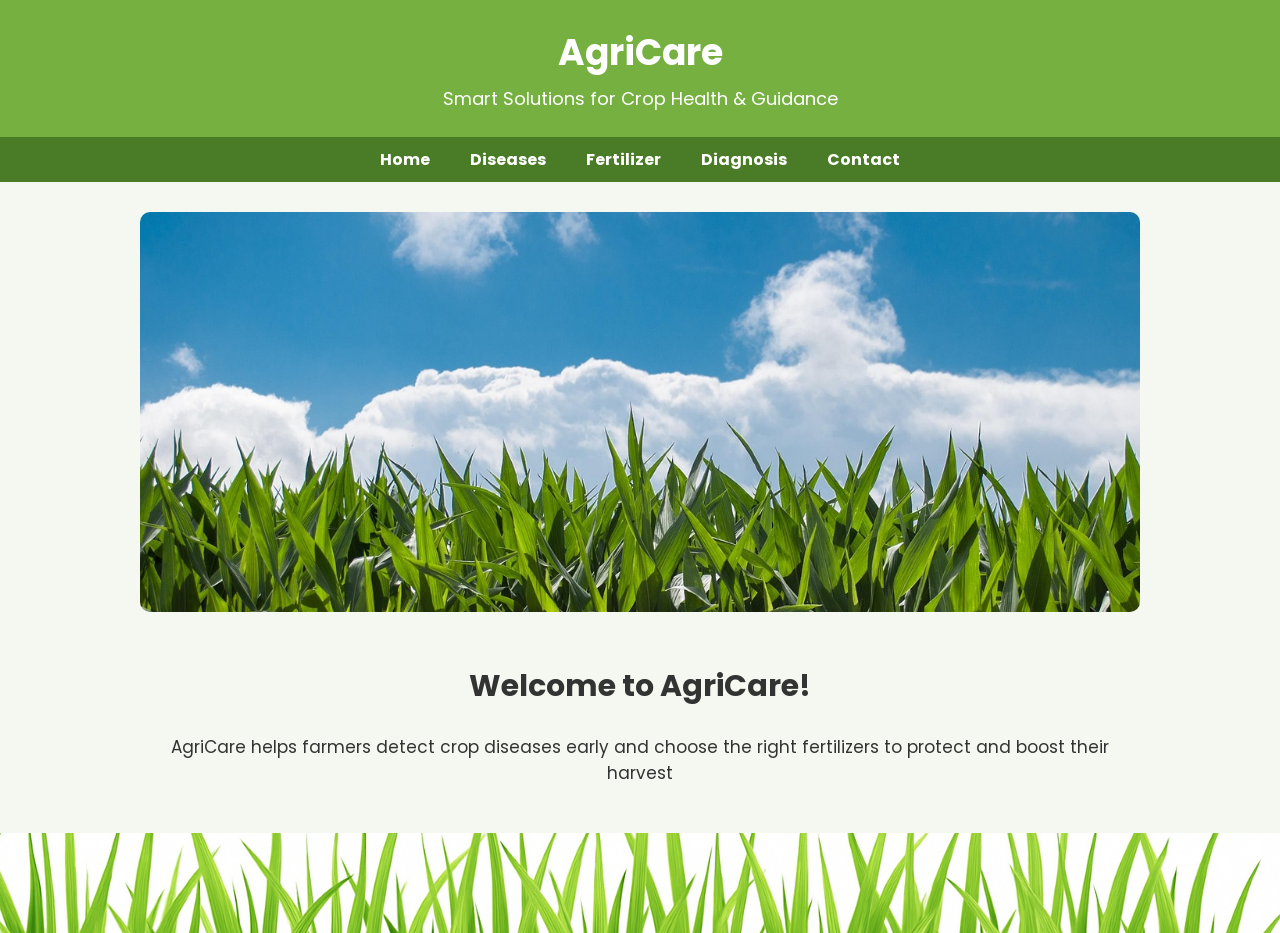
<file: index.html>
<!DOCTYPE html>
<html>
<head>
  <meta charset="UTF-8">
  <title>AgriCare - Home</title>
  <link rel="stylesheet" href="main.css">
  <link rel="preconnect" href="https://fonts.googleapis.com">
<link rel="preconnect" href="https://fonts.gstatic.com" crossorigin>
<link href="https://fonts.googleapis.com/css2?family=Poppins:ital,wght@0,100;0,200;0,300;0,400;0,500;0,600;0,700;0,800;0,900;1,100;1,200;1,300;1,400;1,500;1,600;1,700;1,800;1,900&display=swap" rel="stylesheet">
</head>
<body>
  <header>
    <h1>AgriCare</h1>
    <p>Smart Solutions for Crop Health & Guidance</p>
  </header>
  <nav>
    <ul>
      <li><a href="index.html">Home</a></li>
      <li><a href="disease.html">Diseases</a></li>
      <li><a href="fertilizer.html">Fertilizer</a></li>
      <li><a href="diagnosis.html">Diagnosis</a></li>
      <li><a href="contact.html">Contact</a></li>
    </ul>
  </nav>
  <section class="main">
    <img src="./images4/farmimg.jpg" alt="Farm Image" class="firstimg">
    <h2>Welcome to AgriCare!</h2>
    <p>AgriCare helps farmers detect crop diseases early and choose the right fertilizers to protect and boost their harvest</p>
  </section>
  <footer>
    <img src="./images4/footerimg_2.png" alt="Grass Footer" class="footer-img">
  </footer>
</body>
</html>
</file>
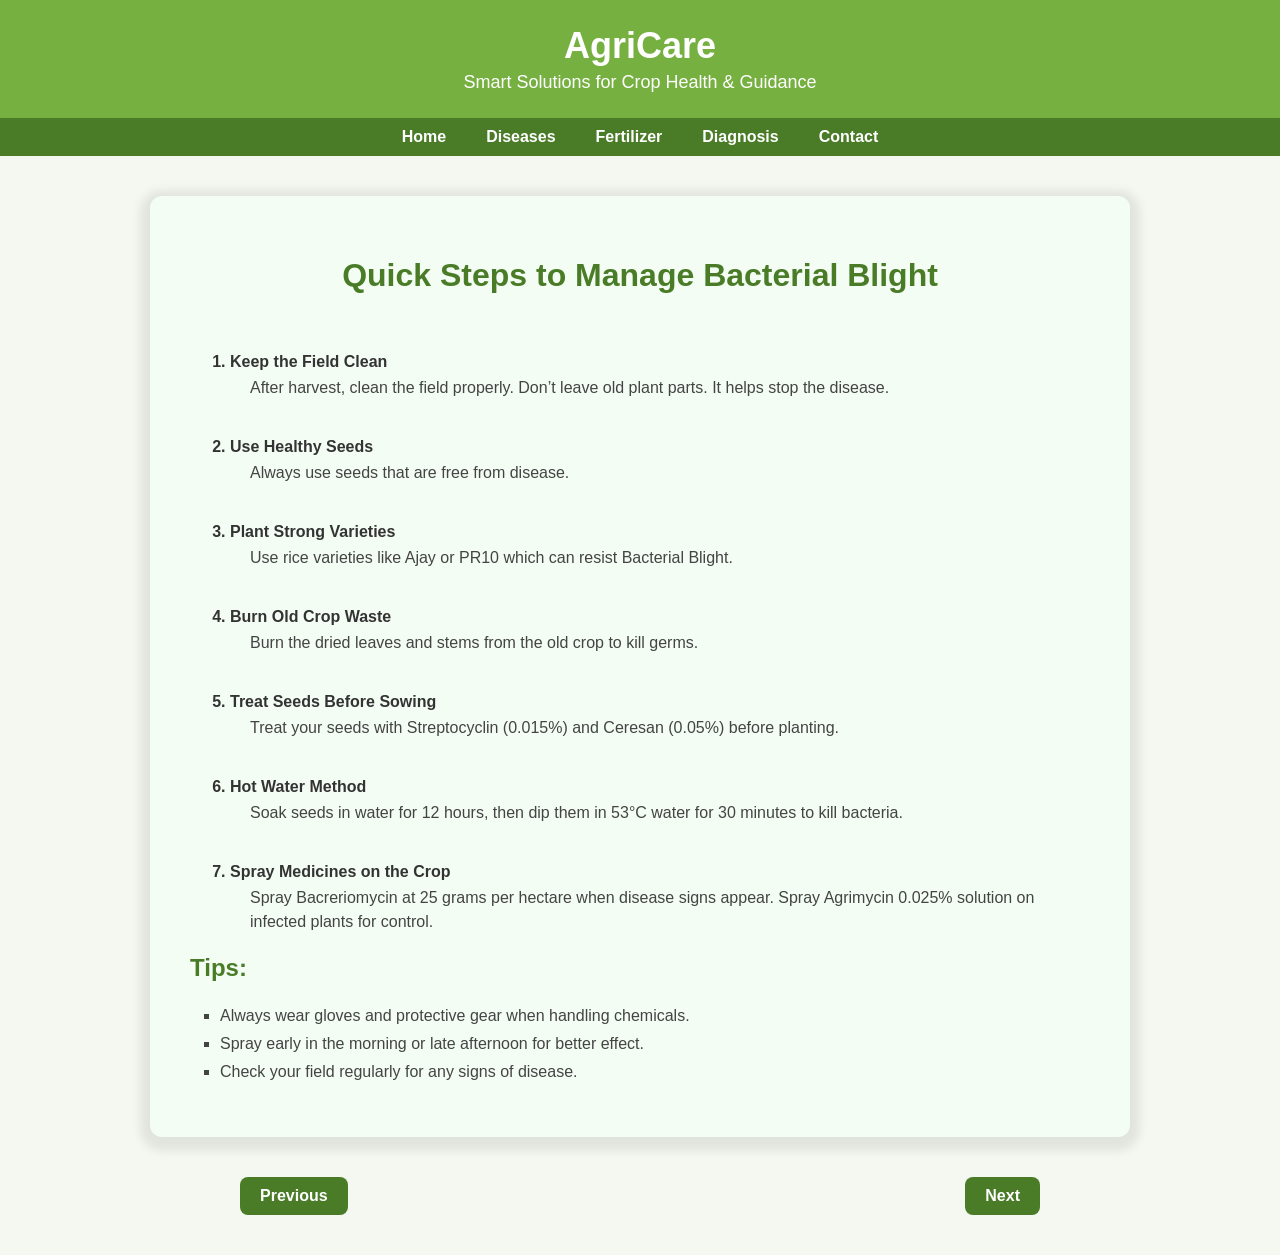
<file: bacterial-blight.html>
<!DOCTYPE html>
<html lang="en">
<head>
  <meta charset="UTF-8">
  <title>Bacterial Blight Control Steps - AgriCare</title>
  <link rel="stylesheet" href="main.css">
</head>
<body>
  <header>
    <h1>AgriCare</h1>
    <p>Smart Solutions for Crop Health & Guidance</p>
  </header>

  <nav>
    <ul>
      <li><a href="index.html">Home</a></li>
      <li><a href="diseases.html">Diseases</a></li>
      <li><a href="fertilizer.html">Fertilizer</a></li>
      <li><a href="diagnosis.html">Diagnosis</a></li>
      <li><a href="contact.html">Contact</a></li>
    </ul>
  </nav>

<body>
    <div class="main5">
        <h1>Quick Steps to Manage Bacterial Blight</h1><br>
        <ol>
            <li>Keep the Field Clean</li>
            <p>After harvest, clean the field properly. Don’t leave old plant parts. It helps stop the disease.</p><br>
            <li>Use Healthy Seeds</li>
            <p>Always use seeds that are free from disease.</p><br>
            <li>Plant Strong Varieties</li>
            <p>Use rice varieties like Ajay or PR10 which can resist Bacterial Blight.</p><br>
            <li>Burn Old Crop Waste</li>
            <p>Burn the dried leaves and stems from the old crop to kill germs.</p><br>
            <li>Treat Seeds Before Sowing</li>
            <p>Treat your seeds with Streptocyclin (0.015%) and Ceresan (0.05%) before planting.</p><br>
            <li>Hot Water Method</li>
            <p>Soak seeds in water for 12 hours, then dip them in 53°C water for 30 minutes to kill bacteria.</p><br>
            <li>Spray Medicines on the Crop</li>
            <p>Spray Bacreriomycin at 25 grams per hectare when disease signs appear.
               Spray Agrimycin 0.025% solution on infected plants for control.
            </p>
        </ol>
        <h2>Tips:</h2>
        <ul>
            <li>Always wear gloves and protective gear when handling chemicals.</li>
            <li>Spray early in the morning or late afternoon for better effect.</li>
            <li>Check your field regularly for any signs of disease.</li>
        </ul>
    </div>
     <div class="navigation-buttons">
        <a href="fertilizer.html" class="nav-button"> Previous</a>
        <a href="leaf_blast.html" class="nav-button">Next </a>
    </div>
</body>
</html>
</file>
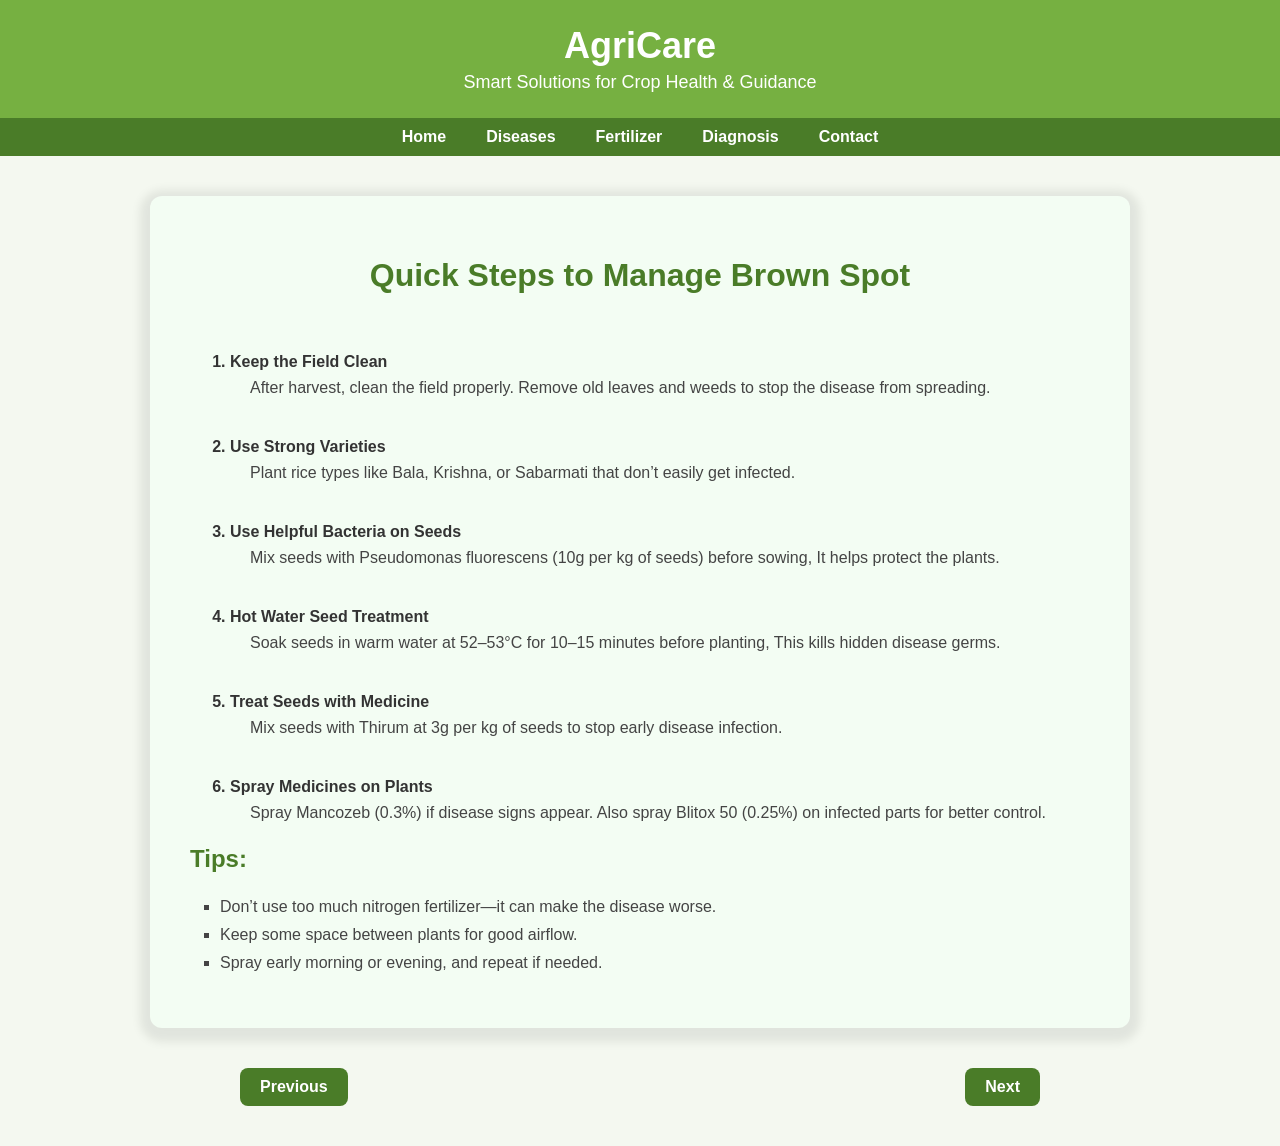
<file: brown_spot.html>
<!DOCTYPE html>
<html lang="en">
<head>
  <meta charset="UTF-8">
  <title>Bacterial Blight Control Steps - AgriCare</title>
  <link rel="stylesheet" href="main.css">
</head>
<body>
  <header>
    <h1>AgriCare</h1>
    <p>Smart Solutions for Crop Health & Guidance</p>
  </header>

  <nav>
    <ul>
      <li><a href="index.html">Home</a></li>
      <li><a href="diseases.html">Diseases</a></li>
      <li><a href="fertilizer.html">Fertilizer</a></li>
      <li><a href="diagnosis.html">Diagnosis</a></li>
      <li><a href="contact.html">Contact</a></li>
    </ul>
  </nav>

<body>
    <div class="main5">
        <h1>Quick Steps to Manage Brown Spot</h1><br>
        <ol>
            <li> Keep the Field Clean</li>
            <p>After harvest, clean the field properly. Remove old leaves and weeds to stop the disease from spreading.</p><br>
            <li>Use Strong Varieties</li>
            <p>Plant rice types like Bala, Krishna, or Sabarmati that don’t easily get infected.</p><br>
            <li>Use Helpful Bacteria on Seeds</li>
            <p>Mix seeds with Pseudomonas fluorescens (10g per kg of seeds) before sowing, It helps protect the plants.</p><br>
            <li>Hot Water Seed Treatment</li>
            <p>Soak seeds in warm water at 52–53°C for 10–15 minutes before planting, This kills hidden disease germs.</p><br>
            <li>Treat Seeds with Medicine</li>
            <p>Mix seeds with Thirum at 3g per kg of seeds to stop early disease infection.</p><br>
            <li>Spray Medicines on Plants</li>
            <p>
                Spray Mancozeb (0.3%) if disease signs appear.
                Also spray Blitox 50 (0.25%) on infected parts for better control.
            </p>
        </ol>
        <h2>Tips:</h2>
        <ul>
            <li>Don’t use too much nitrogen fertilizer—it can make the disease worse.</li>
            <li>Keep some space between plants for good airflow.</li>
            <li>Spray early morning or evening, and repeat if needed.</li>
        </ul>
    </div>
    <div class="navigation-buttons">
        <a href="fertilizer.html" class="nav-button"> Previous</a>
        <a href="tungro_virus.html" class="nav-button">Next</a>
    </div>
</body>
</html>
</file>
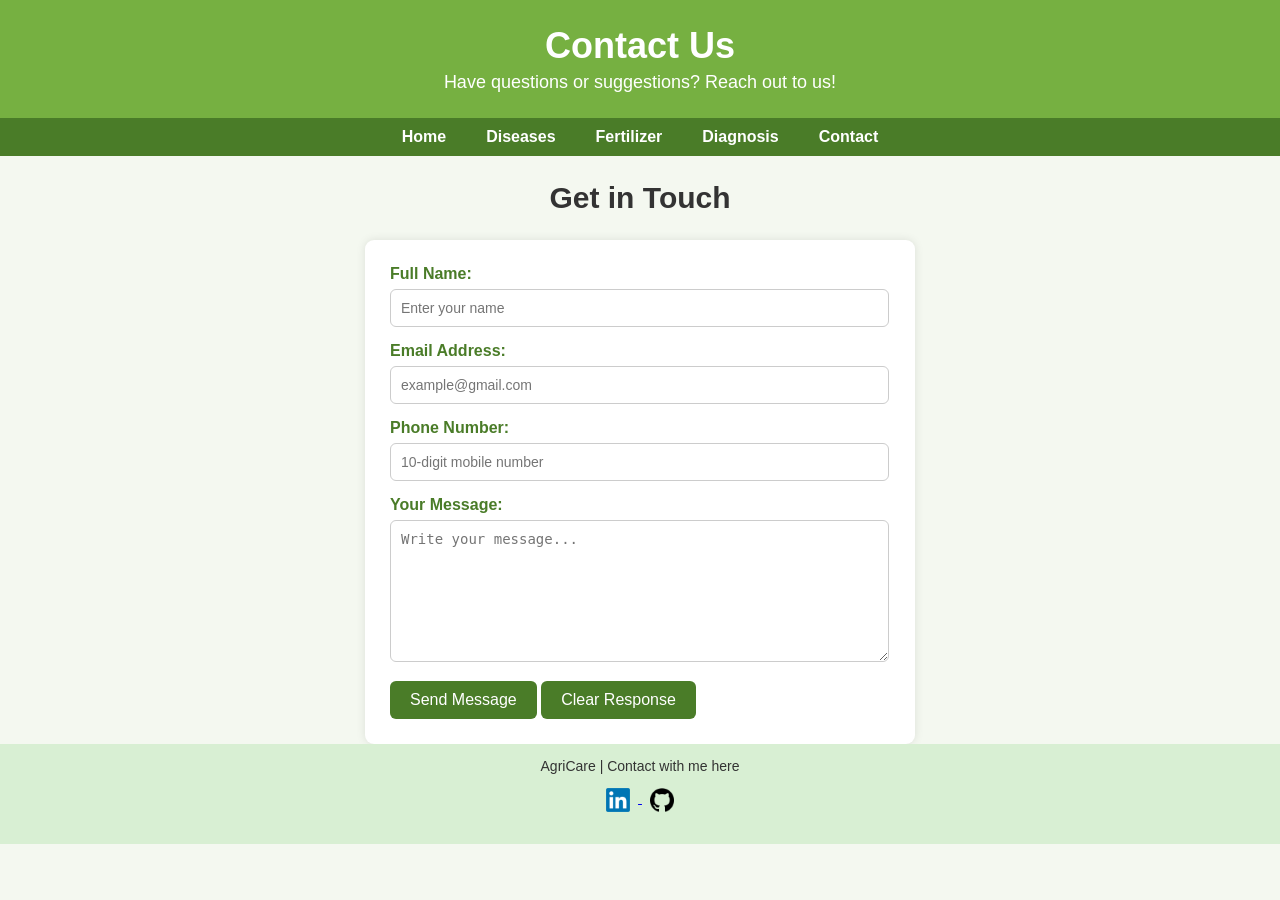
<file: contact.html>
<!-- contact.html -->
<!DOCTYPE html>
<html lang="en">
<head>
  <meta charset="UTF-8">
  <title>Contact Us - AgriCare</title>
  <link rel="stylesheet" href="main.css">
</head>
<body>
  <header>
    <h1>Contact Us</h1>
    <p>Have questions or suggestions? Reach out to us!</p>
  </header>

  <nav>
    <ul>
      <li><a href="index.html">Home</a></li>
      <li><a href="diseases.html">Diseases</a></li>
      <li><a href="fertilizer.html">Fertilizer</a></li>
      <li><a href="diagnosis.html">Diagnosis</a></li>
      <li><a href="contact.html">Contact</a></li>
    </ul>
  </nav>

  <section class="main4">
    <h2>Get in Touch</h2>
    <form class="contact-form" action="#" method="post">
      <label for="name">Full Name:</label>
      <input style="width: 477px;" type="text" id="name" name="name" required minlength="3" maxlength="40" pattern="[A-Za-z\s]+" placeholder="Enter your name">

      <label for="email">Email Address:</label>
      <input style="width: 477px;" type="email" id="email" name="email" required placeholder="example@gmail.com">

      <label for="phone">Phone Number:</label>
      <input style="width: 477px;" type="tel" id="phone" name="phone" required pattern="[0-9]{10}" placeholder="10-digit mobile number">

      <label for="message">Your Message:</label>
      <textarea style="width: 477px;" id="message" name="message" required minlength="10" maxlength="500" placeholder="Write your message..."></textarea>

      <button type="submit" id="btn">Send Message</button>
       <button type="button" id="clearBtn">Clear Response</button>
    </form>
  </section>
  
<footer>
    <p>AgriCare | Contact with me here</p>
  <div class="social-icons">
    <a href="https://www.linkedin.com/in/pranavi-patil-087804251" target="_blank" title="LinkedIn">
      <img src="./images4/LinkedIn_logo_2.png" alt="LinkedIn" />
    </a>
    <a href="GitHub.com/pranavipatil" target="_blank" title="GitHub">
      <img src="./images4/github_logo_2.png" alt="GitHub" />
    </a>
  </div>
</footer>
        <script src="./main.js"></script>
</body>
</html>
</file>
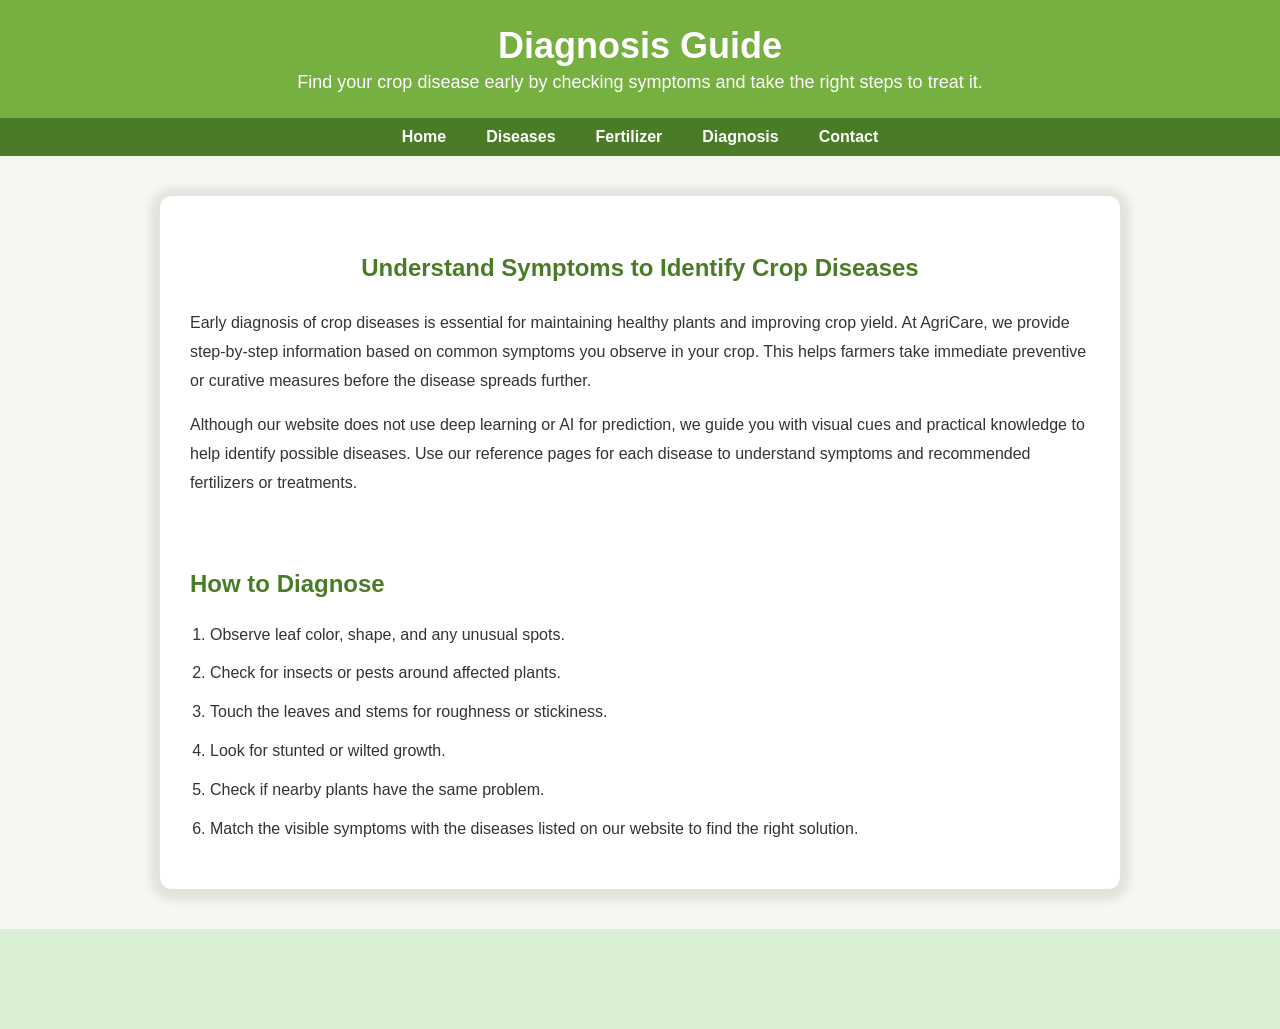
<file: diagnosis.html>
<!DOCTYPE html>
<html lang="en">
<head>
  <meta charset="UTF-8">
  <title>Fertilizer Guide - AgriCare</title>
  <link rel="stylesheet" href="main.css">
</head>
<body>
  <header>
    <h1>Diagnosis Guide</h1>
    <p>Find your crop disease early by checking symptoms and take the right steps to treat it.</p>
  </header>

  <nav>
    <ul>
      <li><a href="./index.html">Home</a></li>
      <li><a href="./disease.html">Diseases</a></li>
      <li><a href="./fertilizer.html">Fertilizer</a></li>
      <li><a href="./diagnosis.html">Diagnosis</a></li>
      <li><a href="./contact.html">Contact</a></li>
    </ul>
  </nav>

    <section class="main3">
        <h1>Understand Symptoms to Identify Crop Diseases</h1>
      <p>
        Early diagnosis of crop diseases is essential for maintaining healthy plants and improving crop yield. 
        At AgriCare, we provide step-by-step information based on common symptoms you observe in your crop.
        This helps farmers take immediate preventive or curative measures before the disease spreads further.
      </p>

      <p>
        Although our website does not use deep learning or AI for prediction, we guide you with visual cues 
        and practical knowledge to help identify possible diseases. Use our reference pages for each disease 
        to understand symptoms and recommended fertilizers or treatments.
      </p><br>

      <h2>How to Diagnose</h2>
      <ol>
        <li>Observe leaf color, shape, and any unusual spots.</li>
        <li>Check for insects or pests around affected plants.</li>
        <li>Touch the leaves and stems for roughness or stickiness.</li>
        <li>Look for stunted or wilted growth.</li>
        <li>Check if nearby plants have the same problem.</li>
        <li>Match the visible symptoms with the diseases listed on our website to find the right solution.</li>
      </ol>
    </section>

      

    <footer>
    
    </footer>
  </div>
</body>
</html>
</file>
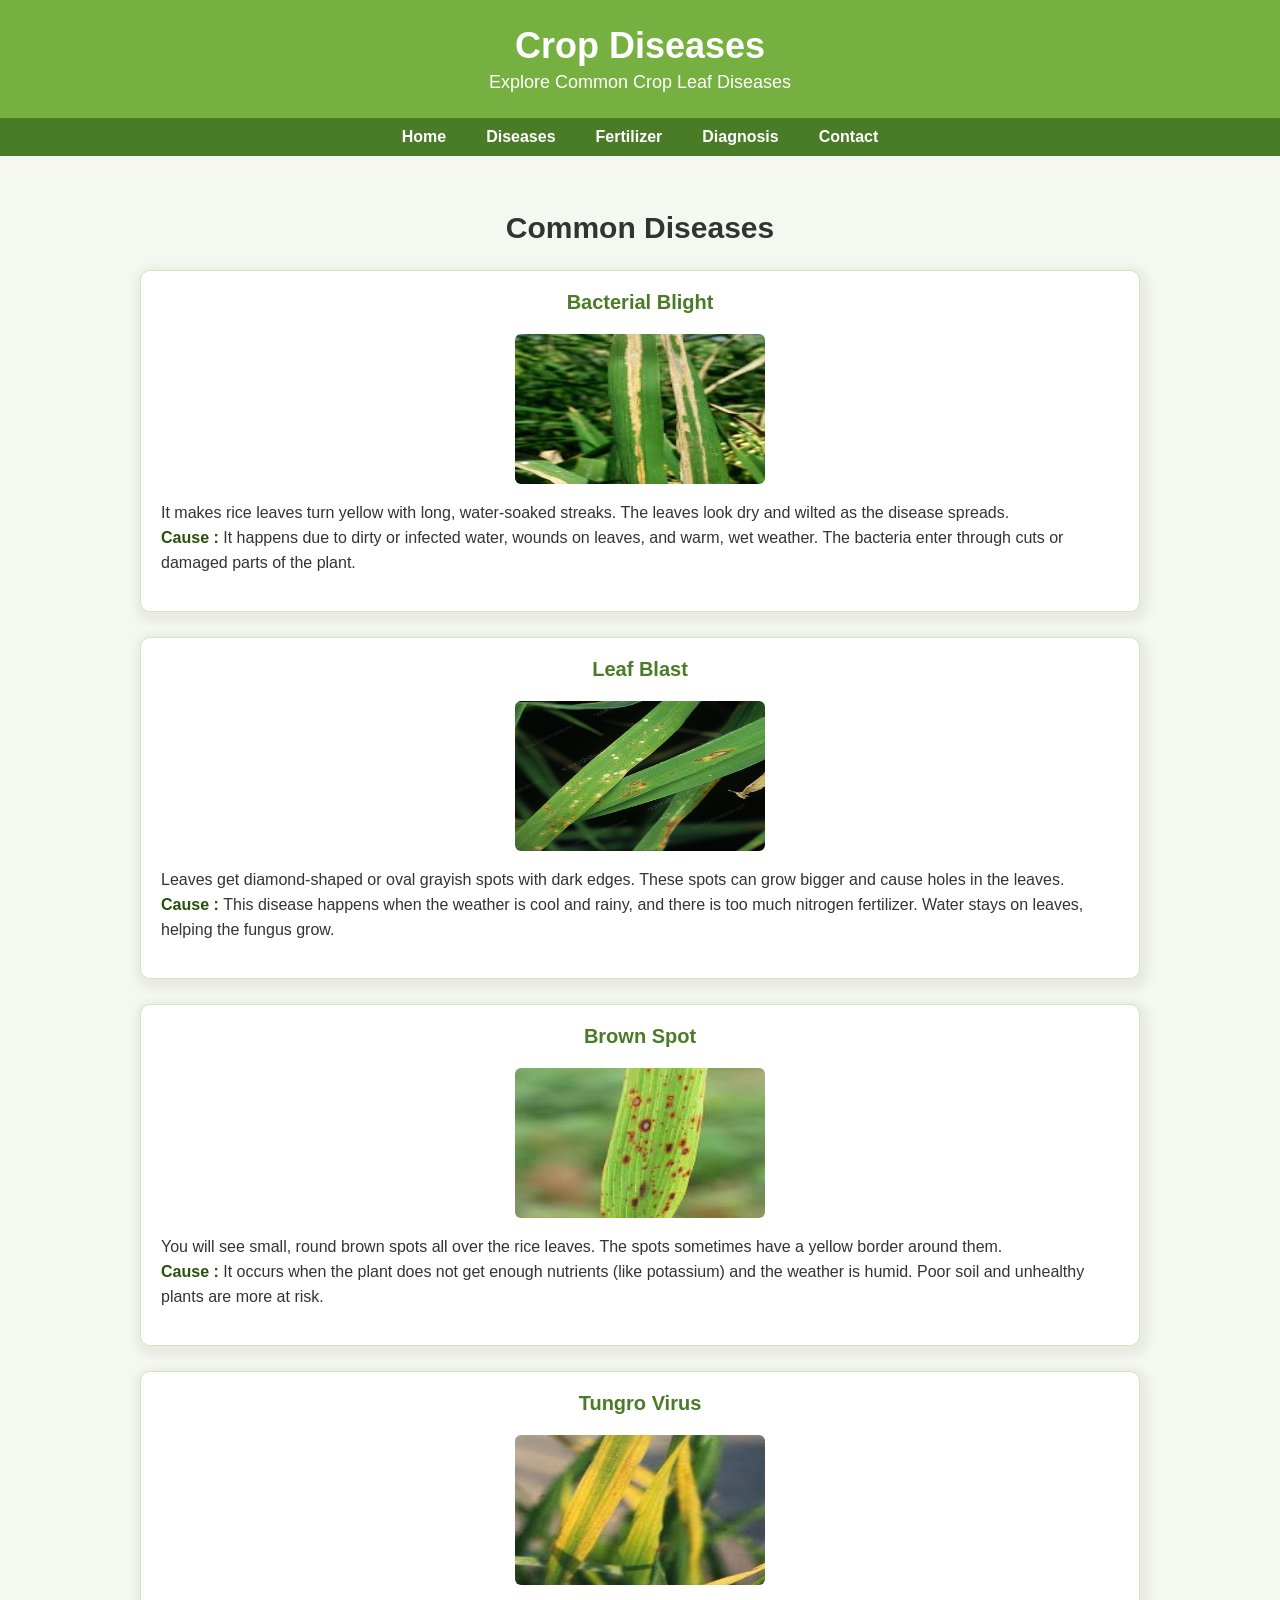
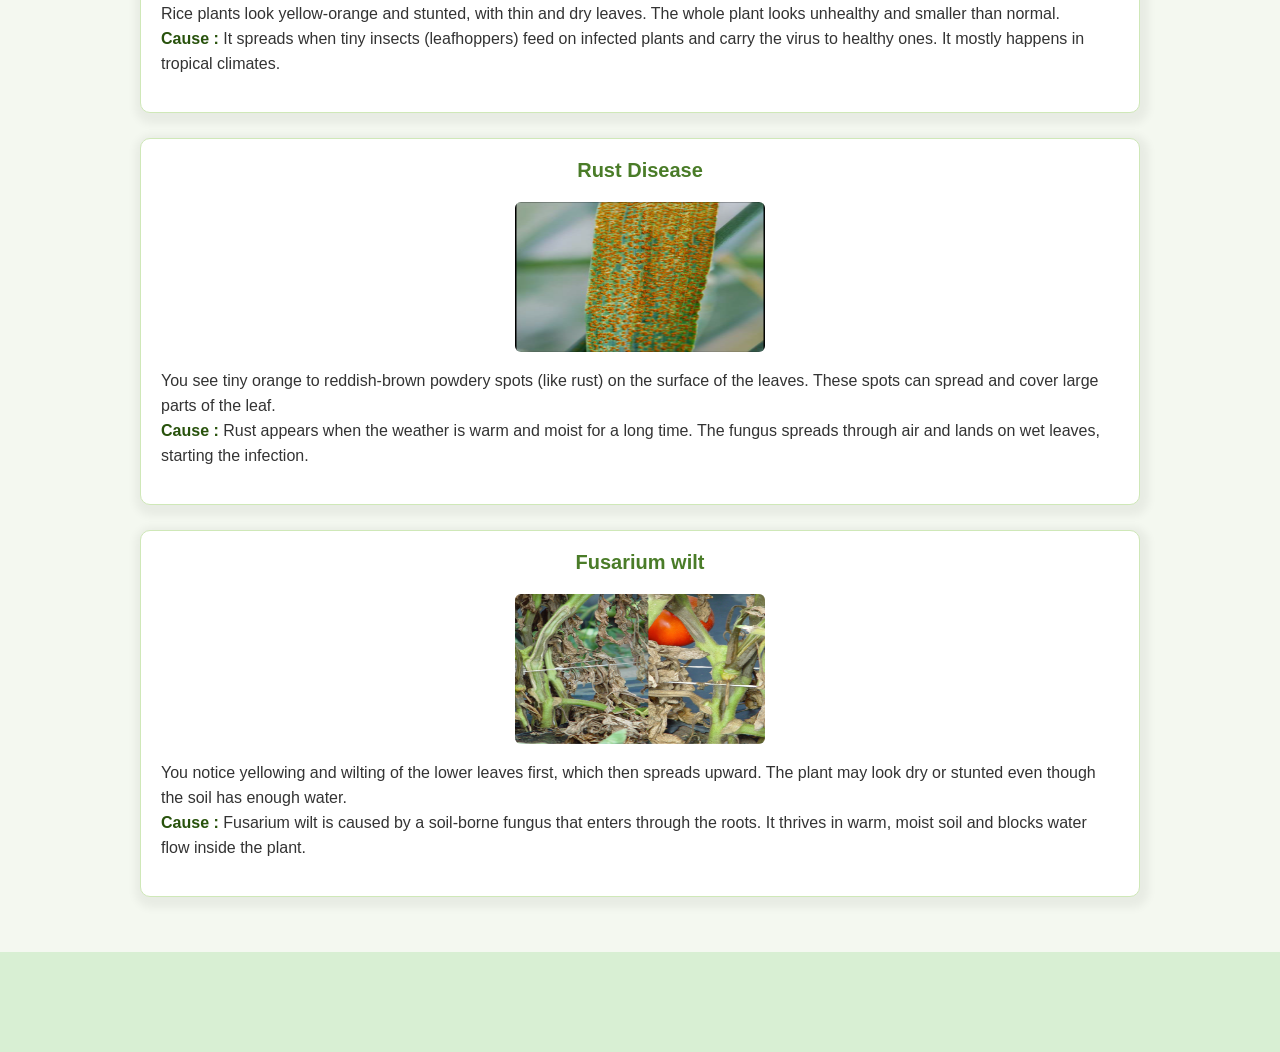
<file: disease.html>
<!DOCTYPE html>
<html>
<head>
  <meta charset="UTF-8">
  <title>Crop Diseases - AgriCare</title>
  <link rel="stylesheet" href="main.css">
</head>
<body>
  <header>
    <h1>Crop Diseases</h1>
    <p>Explore Common Crop Leaf Diseases</p>
  </header>
  <nav>
    <ul>
      <li><a href="./index.html">Home</a></li>
      <li><a href="./disease.html">Diseases</a></li>
      <li><a href="./fertilizer.html">Fertilizer</a></li>
      <li><a href="./diagnosis.html">Diagnosis</a></li>
      <li><a href="./contact.html">Contact</a></li>
    </ul>
  </nav>
  <section class="main1">
    <h2>Common Diseases</h2>
    <div class="disease">
      <h3>Bacterial Blight</h3>
      <img src="./images4/rice2bacterialblight.jpg" alt="Bacterial Blight" class="disease-img">
      <p>It makes rice leaves turn yellow with long, water-soaked streaks. The leaves look dry and wilted as the disease spreads. <br>
         <strong>Cause : </strong>It happens due to dirty or infected water, wounds on leaves, and warm, wet weather. The bacteria enter through cuts or damaged parts of the plant.
      </p>
    </div>
    <div class="disease">
      <h3>Leaf Blast</h3>
      <img src="./images4/leaf_blastimg.jpg" alt="Leaf Blast" class="disease-img">
      <p>Leaves get diamond-shaped or oval grayish spots with dark edges. These spots can grow bigger and cause holes in the leaves. <br>
         <strong>Cause : </strong>This disease happens when the weather is cool and rainy, and there is too much nitrogen fertilizer. Water stays on leaves, helping the fungus grow.
      </p>
    </div>
    <div class="disease">
      <h3>Brown Spot</h3>
      <img src="./images4/brown_spotimg.jpg" alt="Brown Spot" class="disease-img">
      <p>You will see small, round brown spots all over the rice leaves. The spots sometimes have a yellow border around them. <br>
          <strong>Cause : </strong>It occurs when the plant does not get enough nutrients (like potassium) and the weather is humid. Poor soil and unhealthy plants are more at risk.</p>
    </div>
    <div class="disease">
      <h3>Tungro Virus</h3>
      <img src="./images4/rice_tungroimg.jpg" alt="Tungro Virus" class="disease-img">
      <p>Rice plants look yellow-orange and stunted, with thin and dry leaves. The whole plant looks unhealthy and smaller than normal. <br>
          <strong>Cause : </strong>It spreads when tiny insects (leafhoppers) feed on infected plants and carry the virus to healthy ones. It mostly happens in tropical climates.
      </p>
    </div>
    <div class="disease">
      <h3>Rust Disease</h3>
      <img src="./images4/wheat_rustdisease.png" alt="Tungro Virus" class="disease-img">
      <p>You see tiny orange to reddish-brown powdery spots (like rust) on the surface of the leaves. These spots can spread and cover large parts of the leaf. <br>
        <strong>Cause : </strong>Rust appears when the weather is warm and moist for a long time. The fungus spreads through air and lands on wet leaves, starting the infection.
      </p>
    </div>
    <div class="disease">
      <h3>Fusarium wilt</h3>
      <img src="./images4/Fusarium_wilt_img.png" alt="Tungro Virus" class="disease-img">
      <p>You notice yellowing and wilting of the lower leaves first, which then spreads upward. The plant may look dry or stunted even though the soil has enough water.<br>
        <strong>Cause : </strong>Fusarium wilt is caused by a soil-borne fungus that enters through the roots. It thrives in warm, moist soil and blocks water flow inside the plant.
      </p>
    </div>
  </section>
  <footer>
    <!-- <p>© 2025 AgriCare | Disease Info Page | Pranavi Patil</p> -->
  </footer>
</body>
</html>
</file>
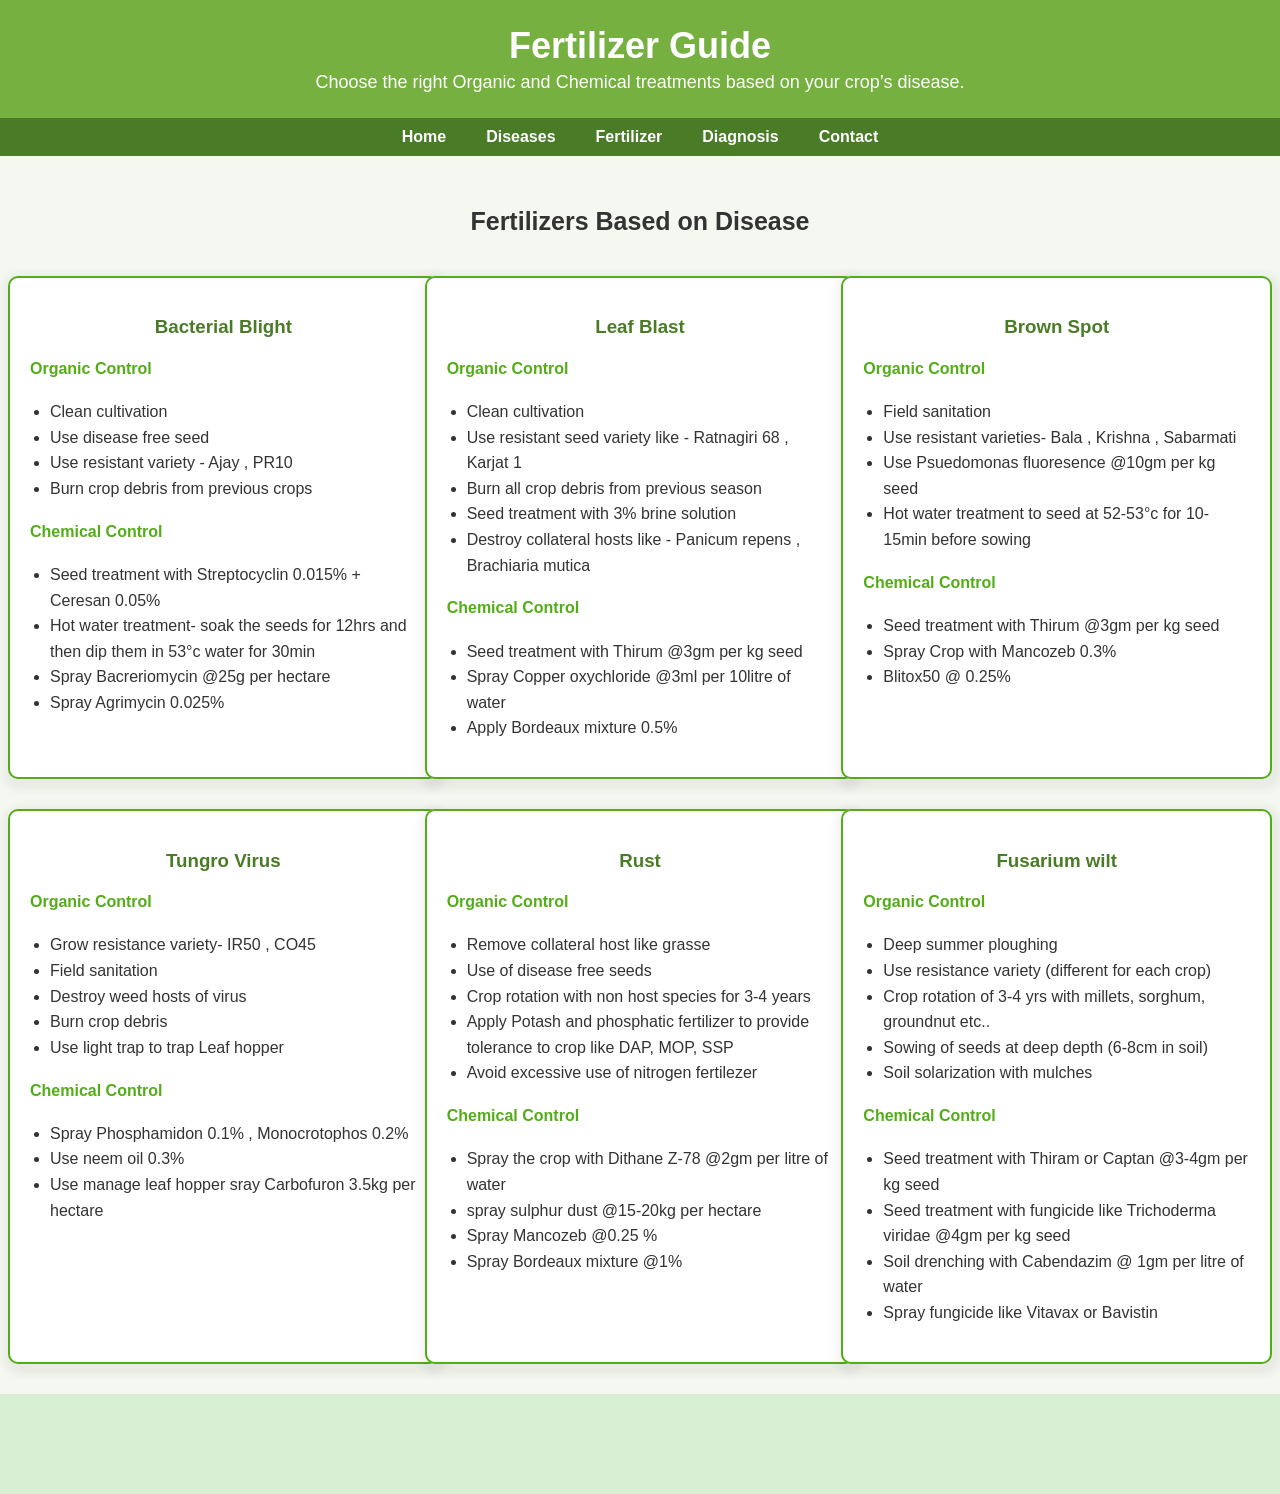
<file: fertilizer.html>
<!-- fertilizer.html -->
<!DOCTYPE html>
<html lang="en">
<head>
  <meta charset="UTF-8">
  <title>Fertilizer Guide - AgriCare</title>
  <link rel="stylesheet" href="main.css">
</head>
<body>
  <header>
    <h1>Fertilizer Guide</h1>
    <p>Choose the right Organic and Chemical treatments based on your crop’s disease.</p>
  </header>

  <nav>
    <ul>
      <li><a href="./index.html">Home</a></li>
      <li><a href="./disease.html">Diseases</a></li>
      <li><a href="./fertilizer.html">Fertilizer</a></li>
      <li><a href="./diagnosis.html">Diagnosis</a></li>
      <li><a href="./contact.html">Contact</a></li>
    </ul>
  </nav>

  <section class="main2">
    <h2>Fertilizers Based on Disease </h2>
    <div class="fertilizer-card">
      <a href="bacterial-blight.html" style="text-decoration: none; color: inherit;">
         <h3>Bacterial Blight</h3>
      </a>
      <h4>Organic Control</h4>
      <ul>
        <li>Clean cultivation</li>
        <li>Use disease free seed</li>
        <li>Use resistant variety - Ajay , PR10</li>
        <li>Burn crop debris from previous crops</li>
      </ul>
      <h4>Chemical Control</h4>
     <ul>
        <li>Seed treatment with Streptocyclin 0.015% + Ceresan 0.05% </li>
        <li>Hot water treatment- soak the seeds for 12hrs and then dip them in 53°c water for 30min</li>
        <li>Spray Bacreriomycin @25g per hectare</li>
        <li>Spray Agrimycin 0.025%</li>
    </ul>
    </div>

    <div class="fertilizer-card">
      <a href="leaf_blast.html" style="text-decoration: none; color: inherit;">
         <h3>Leaf Blast</h3>
      </a>
    <h4>Organic Control</h4>
    <ul>
      <li>Clean cultivation</li>
      <li>Use resistant seed variety like - Ratnagiri 68 , Karjat 1</li>
      <li>Burn all crop debris from previous season</li>
      <li>Seed treatment with 3% brine solution</li>
      <li>Destroy collateral hosts like - Panicum repens , Brachiaria mutica</li>
    </ul>
    <h4>Chemical Control</h4>
    <ul>
      <li>Seed treatment with Thirum @3gm per kg seed</li>
      <li>Spray Copper oxychloride @3ml per 10litre of water</li>
      <li>Apply Bordeaux mixture 0.5%</li>
    </ul>
   </div>

    <div class="fertilizer-card">
      <a href="brown_spot.html" style="text-decoration: none; color: inherit;">
        <h3>Brown Spot</h3>
      </a>
      <h4>Organic Control</h4>
      <ul>
        <li>Field sanitation</li>
        <li>Use resistant varieties-  Bala , Krishna , Sabarmati</li>
        <li> Use Psuedomonas fluoresence @10gm per kg seed</li>
        <li>Hot water treatment to seed at 52-53°c for 10-15min before sowing</li>
      </ul>
      <h4>Chemical Control</h4>
     <ul>
        <li>Seed treatment with Thirum @3gm per kg seed </li>
        <li>Spray Crop with Mancozeb 0.3%</li>
        <li>Blitox50 @ 0.25%</li>
    </ul>
    </div>

    <div class="fertilizer-card">
      <a href="tungro_virus.html" style="text-decoration: none; color: inherit;">
         <h3>Tungro Virus</h3>
      </a>
      <h4>Organic Control</h4>
      <ul>
        <li>Grow resistance variety- IR50 , CO45</li>
        <li>Field sanitation </li>
        <li>Destroy weed hosts of virus</li>
        <li>Burn crop debris</li>
        <li>Use light trap to trap Leaf hopper</li>
      </ul>
      <h4>Chemical Control</h4>
     <ul>
        <li>Spray Phosphamidon 0.1% , Monocrotophos 0.2%</li>
        <li>Use neem oil 0.3%</li>
        <li>Use manage leaf hopper sray Carbofuron 3.5kg per hectare</li>
    </ul>
    </div>

    <div class="fertilizer-card">
      <a href="Rust.html" style="text-decoration: none; color: inherit;">
         <h3>Rust</h3>
      </a>
    <h4>Organic Control</h4>
       <ul>
         <li>Remove collateral host like grasse</li>
         <li>Use of disease free seeds</li>
         <li>Crop rotation with non host species for 3-4 years</li>
         <li>Apply Potash and phosphatic fertilizer to provide tolerance to crop like DAP, MOP, SSP</li>
         <li>Avoid excessive use of nitrogen fertilezer</li>
       </ul>
   <h4>Chemical Control</h4>
     <ul>
        <li>Spray the crop with Dithane Z-78 @2gm per litre of water</li>
        <li>spray sulphur dust @15-20kg per hectare</li>
        <li>Spray Mancozeb @0.25 %</li>
        <li>Spray Bordeaux mixture @1%</li>
    </ul>
</div>

<div class="fertilizer-card">
      <a href="Fusarium_wilt.html" style="text-decoration: none; color: inherit;">
         <h3>Fusarium wilt</h3>
      </a>
    <h4>Organic Control</h4>
       <ul>
         <li>Deep summer ploughing</li>
         <li>Use resistance variety (different for each crop)</li>
         <li>Crop rotation of 3-4 yrs with millets, sorghum, groundnut etc..</li>
         <li>Sowing of seeds at deep depth (6-8cm in soil)</li>
         <li>Soil solarization with mulches  </li>
       </ul>
   <h4>Chemical Control</h4>
     <ul>
        <li>Seed treatment with Thiram or Captan @3-4gm per kg seed</li>
        <li>Seed treatment with fungicide like Trichoderma viridae @4gm per kg seed</li>
        <li>Soil drenching with Cabendazim @ 1gm per litre of water</li>
        <li>Spray fungicide like Vitavax or Bavistin</li>
    </ul>
</div>
  </section>

  <footer>
    <!-- <p>© 2025 AgriCare | Fertilizer Recommendation Page</p> -->
  </footer>
</body>
</html>
</file>
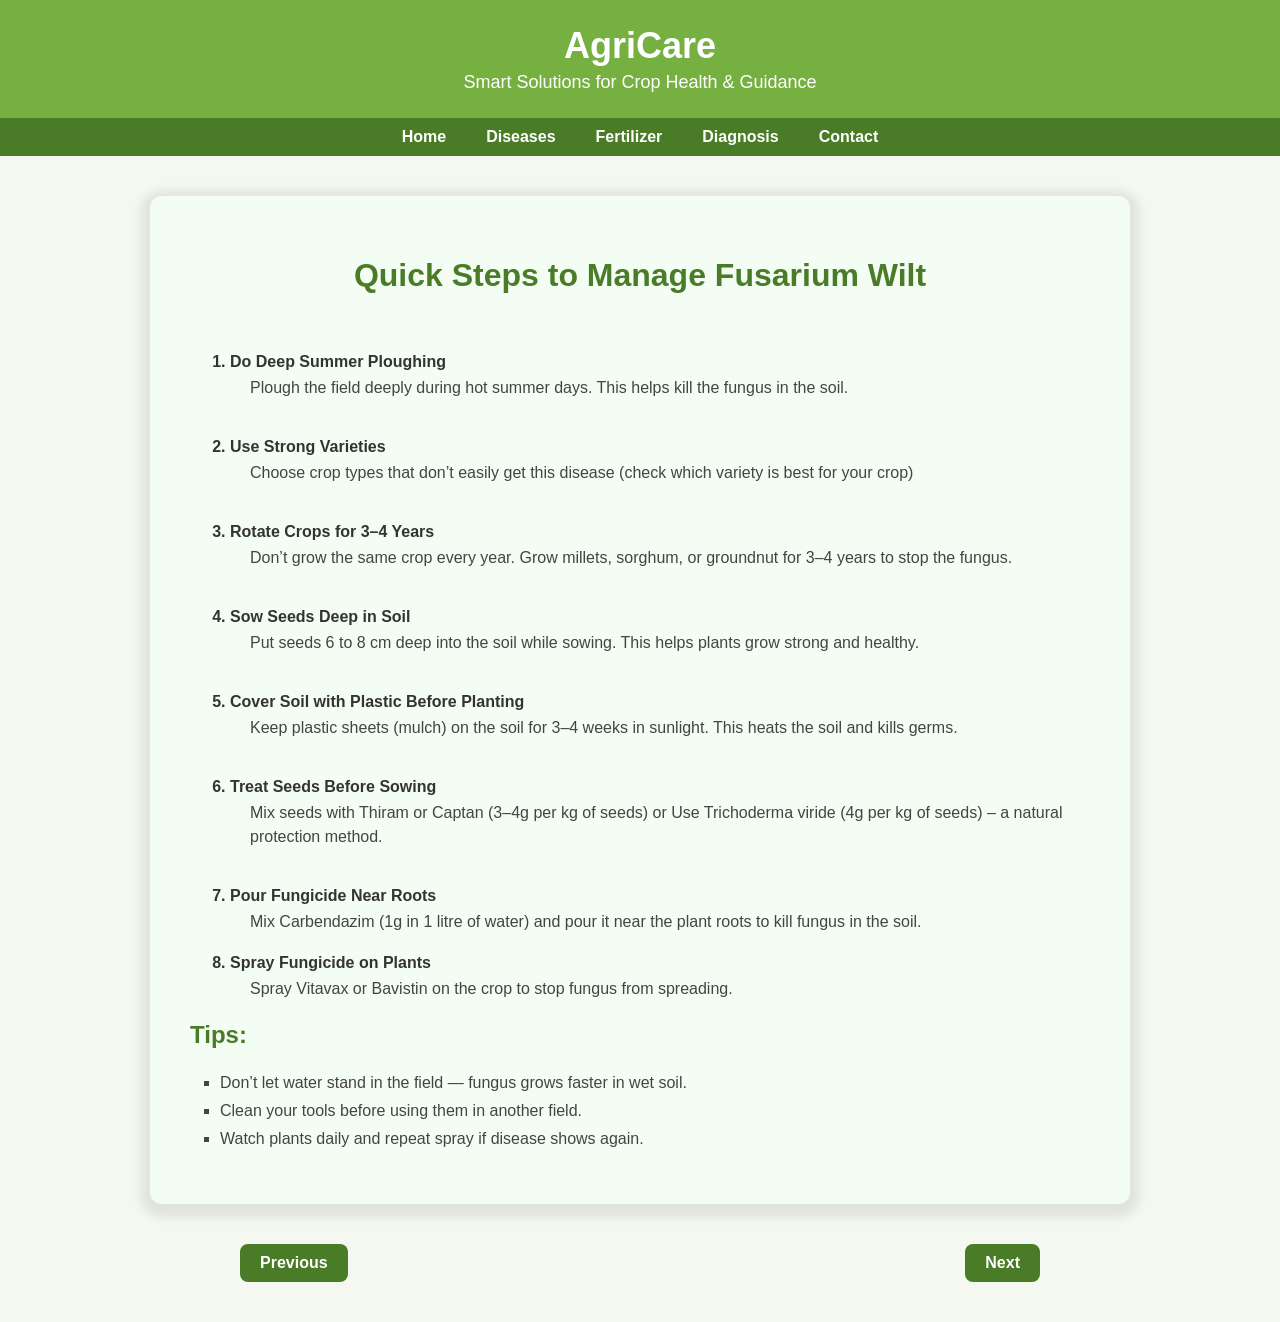
<file: Fusarium_wilt.html>
<!DOCTYPE html>
<html lang="en">
<head>
  <meta charset="UTF-8">
  <title>Bacterial Blight Control Steps - AgriCare</title>
  <link rel="stylesheet" href="main.css">
</head>
<body>
  <header>
    <h1>AgriCare</h1>
    <p>Smart Solutions for Crop Health & Guidance</p>
  </header>

  <nav>
    <ul>
      <li><a href="index.html">Home</a></li>
      <li><a href="diseases.html">Diseases</a></li>
      <li><a href="fertilizer.html">Fertilizer</a></li>
      <li><a href="diagnosis.html">Diagnosis</a></li>
      <li><a href="contact.html">Contact</a></li>
    </ul>
  </nav>

<body>
    <div class="main5">
        <h1>Quick Steps to Manage Fusarium Wilt</h1><br>
        <ol>
            <li> Do Deep Summer Ploughing</li>
            <p>Plough the field deeply during hot summer days. This helps kill the fungus in the soil.</p><br>
            <li>Use Strong Varieties</li>
            <p>Choose crop types that don’t easily get this disease (check which variety is best for your crop)</p><br>
            <li>Rotate Crops for 3–4 Years</li>
            <p>Don’t grow the same crop every year. Grow millets, sorghum, or groundnut for 3–4 years to stop the fungus.</p><br>
            <li>Sow Seeds Deep in Soil</li>
            <p>Put seeds 6 to 8 cm deep into the soil while sowing. This helps plants grow strong and healthy.</p><br>
            <li>Cover Soil with Plastic Before Planting</li>
            <p>Keep plastic sheets (mulch) on the soil for 3–4 weeks in sunlight. This heats the soil and kills germs.</p><br>
            <li>Treat Seeds Before Sowing</li>
            <p> Mix seeds with Thiram or Captan (3–4g per kg of seeds) or 
                Use Trichoderma viride (4g per kg of seeds) – a natural protection method.
            </p><br>
            <li>Pour Fungicide Near Roots</li>
            <p>Mix Carbendazim (1g in 1 litre of water) and pour it near the plant roots to kill fungus in the soil.</p>
            <li>Spray Fungicide on Plants</li>
            <p>Spray Vitavax or Bavistin on the crop to stop fungus from spreading.</p>
        </ol>
        <h2>Tips:</h2>
        <ul>
            <li>Don’t let water stand in the field — fungus grows faster in wet soil.</li>
            <li>Clean your tools before using them in another field.</li>
            <li>Watch plants daily and repeat spray if disease shows again.</li>
        </ul>
    </div>
    <div class="navigation-buttons">
        <a href="fertilizer.html" class="nav-button">Previous</a>
        <a href="diagnosis.html" class="nav-button">Next</a>
    </div>
</body>
</html>
</file>
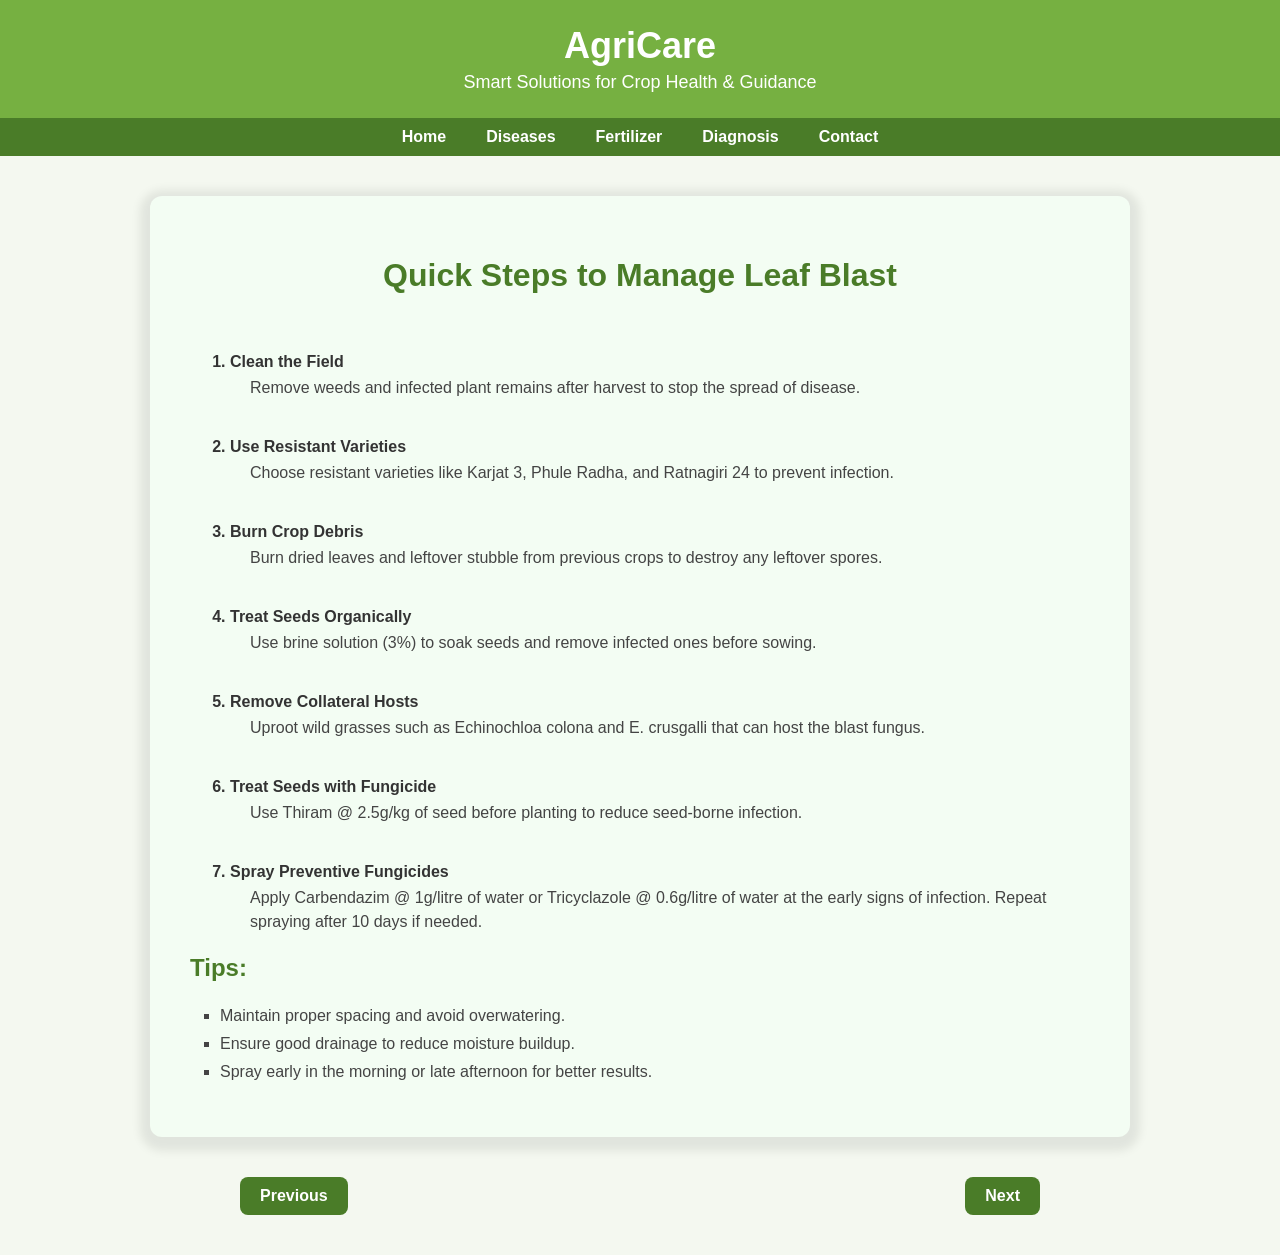
<file: leaf_blast.html>
<!DOCTYPE html>
<html lang="en">
<head>
  <meta charset="UTF-8">
  <title>Bacterial Blight Control Steps - AgriCare</title>
  <link rel="stylesheet" href="main.css">
</head>
<body>
  <header>
    <h1>AgriCare</h1>
    <p>Smart Solutions for Crop Health & Guidance</p>
  </header>

  <nav>
    <ul>
      <li><a href="index.html">Home</a></li>
      <li><a href="diseases.html">Diseases</a></li>
      <li><a href="fertilizer.html">Fertilizer</a></li>
      <li><a href="diagnosis.html">Diagnosis</a></li>
      <li><a href="contact.html">Contact</a></li>
    </ul>
  </nav>

<body>
    <div class="main5">
        <h1>Quick Steps to Manage Leaf Blast</h1><br>
        <ol>
            <li>Clean the Field</li>
            <p>Remove weeds and infected plant remains after harvest to stop the spread of disease.</p><br>
            <li>Use Resistant Varieties</li>
            <p>Choose resistant varieties like Karjat 3, Phule Radha, and Ratnagiri 24 to prevent infection.</p><br>
            <li>Burn Crop Debris</li>
            <p>Burn dried leaves and leftover stubble from previous crops to destroy any leftover spores.</p><br>
            <li>Treat Seeds Organically</li>
            <p>Use brine solution (3%) to soak seeds and remove infected ones before sowing.</p><br>
            <li>Remove Collateral Hosts</li>
            <p>Uproot wild grasses such as Echinochloa colona and E. crusgalli that can host the blast fungus.</p><br>
            <li>Treat Seeds with Fungicide</li>
            <p>Use Thiram @ 2.5g/kg of seed before planting to reduce seed-borne infection.</p><br>
            <li>Spray Preventive Fungicides</li>
            <p>Apply Carbendazim @ 1g/litre of water or
               Tricyclazole @ 0.6g/litre of water at the early signs of infection.
               Repeat spraying after 10 days if needed.
            </p>
        </ol>
        <h2>Tips:</h2>
        <ul>
            <li>Maintain proper spacing and avoid overwatering.</li>
            <li>Ensure good drainage to reduce moisture buildup.</li>
            <li>Spray early in the morning or late afternoon for better results.</li>
        </ul>
    </div>
    <div class="navigation-buttons">
        <a href="fertilizer.html" class="nav-button"> Previous</a>
        <a href="brown_spot.html" class="nav-button">Next</a>
    </div>
</body>
</html>
</file>
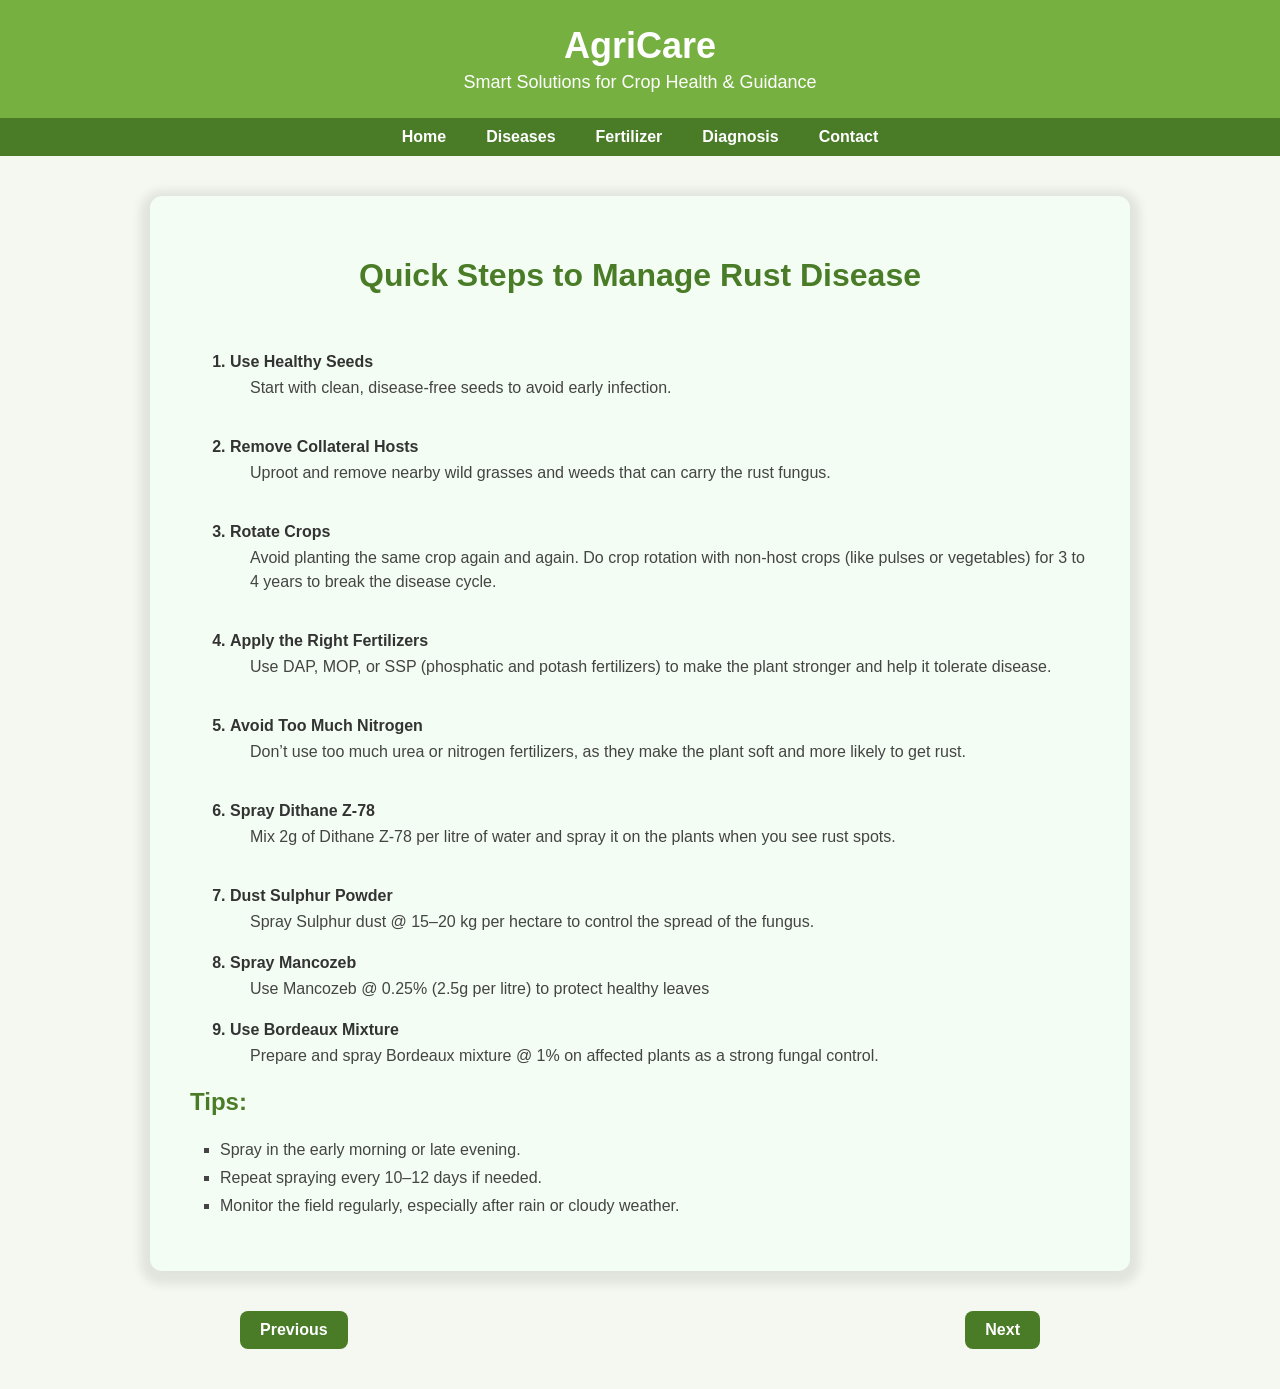
<file: Rust.html>
<!DOCTYPE html>
<html lang="en">
<head>
  <meta charset="UTF-8">
  <title>Bacterial Blight Control Steps - AgriCare</title>
  <link rel="stylesheet" href="main.css">
</head>
<body>
  <header>
    <h1>AgriCare</h1>
    <p>Smart Solutions for Crop Health & Guidance</p>
  </header>

  <nav>
    <ul>
      <li><a href="index.html">Home</a></li>
      <li><a href="diseases.html">Diseases</a></li>
      <li><a href="fertilizer.html">Fertilizer</a></li>
      <li><a href="diagnosis.html">Diagnosis</a></li>
      <li><a href="contact.html">Contact</a></li>
    </ul>
  </nav>

<body>
    <div class="main5">
        <h1>Quick Steps to Manage Rust Disease</h1><br>
        <ol>
            <li> Use Healthy Seeds</li>
            <p>Start with clean, disease-free seeds to avoid early infection.</p><br>
            <li>Remove Collateral Hosts</li>
            <p>Uproot and remove nearby wild grasses and weeds that can carry the rust fungus.</p><br>
            <li>Rotate Crops</li>
            <p>Avoid planting the same crop again and again. Do crop rotation with non-host crops (like pulses or vegetables) for 3 to 4 years to break the disease cycle.</p><br>
            <li>Apply the Right Fertilizers</li>
            <p>Use DAP, MOP, or SSP (phosphatic and potash fertilizers) to make the plant stronger and help it tolerate disease.</p><br>
            <li>Avoid Too Much Nitrogen</li>
            <p>Don’t use too much urea or nitrogen fertilizers, as they make the plant soft and more likely to get rust.</p><br>
            <li>Spray Dithane Z-78</li>
            <p>Mix 2g of Dithane Z-78 per litre of water and spray it on the plants when you see rust spots.</p><br>
            <li>Dust Sulphur Powder</li>
            <p>Spray Sulphur dust @ 15–20 kg per hectare to control the spread of the fungus.</p>
            <li> Spray Mancozeb</li>
            <p>Use Mancozeb @ 0.25% (2.5g per litre) to protect healthy leaves</p>
            <li>Use Bordeaux Mixture</li>
            <p>Prepare and spray Bordeaux mixture @ 1% on affected plants as a strong fungal control.</p>
        </ol>
        <h2>Tips:</h2>
        <ul>
            <li>Spray in the early morning or late evening.</li>
            <li>Repeat spraying every 10–12 days if needed.</li>
            <li>Monitor the field regularly, especially after rain or cloudy weather.</li>
        </ul>
    </div>
    <div class="navigation-buttons">
        <a href="fertilizer.html" class="nav-button"> Previous</a>
        <a href="Fusarium_wilt.html" class="nav-button">Next </a>
    </div>
</body>
</html>
</file>
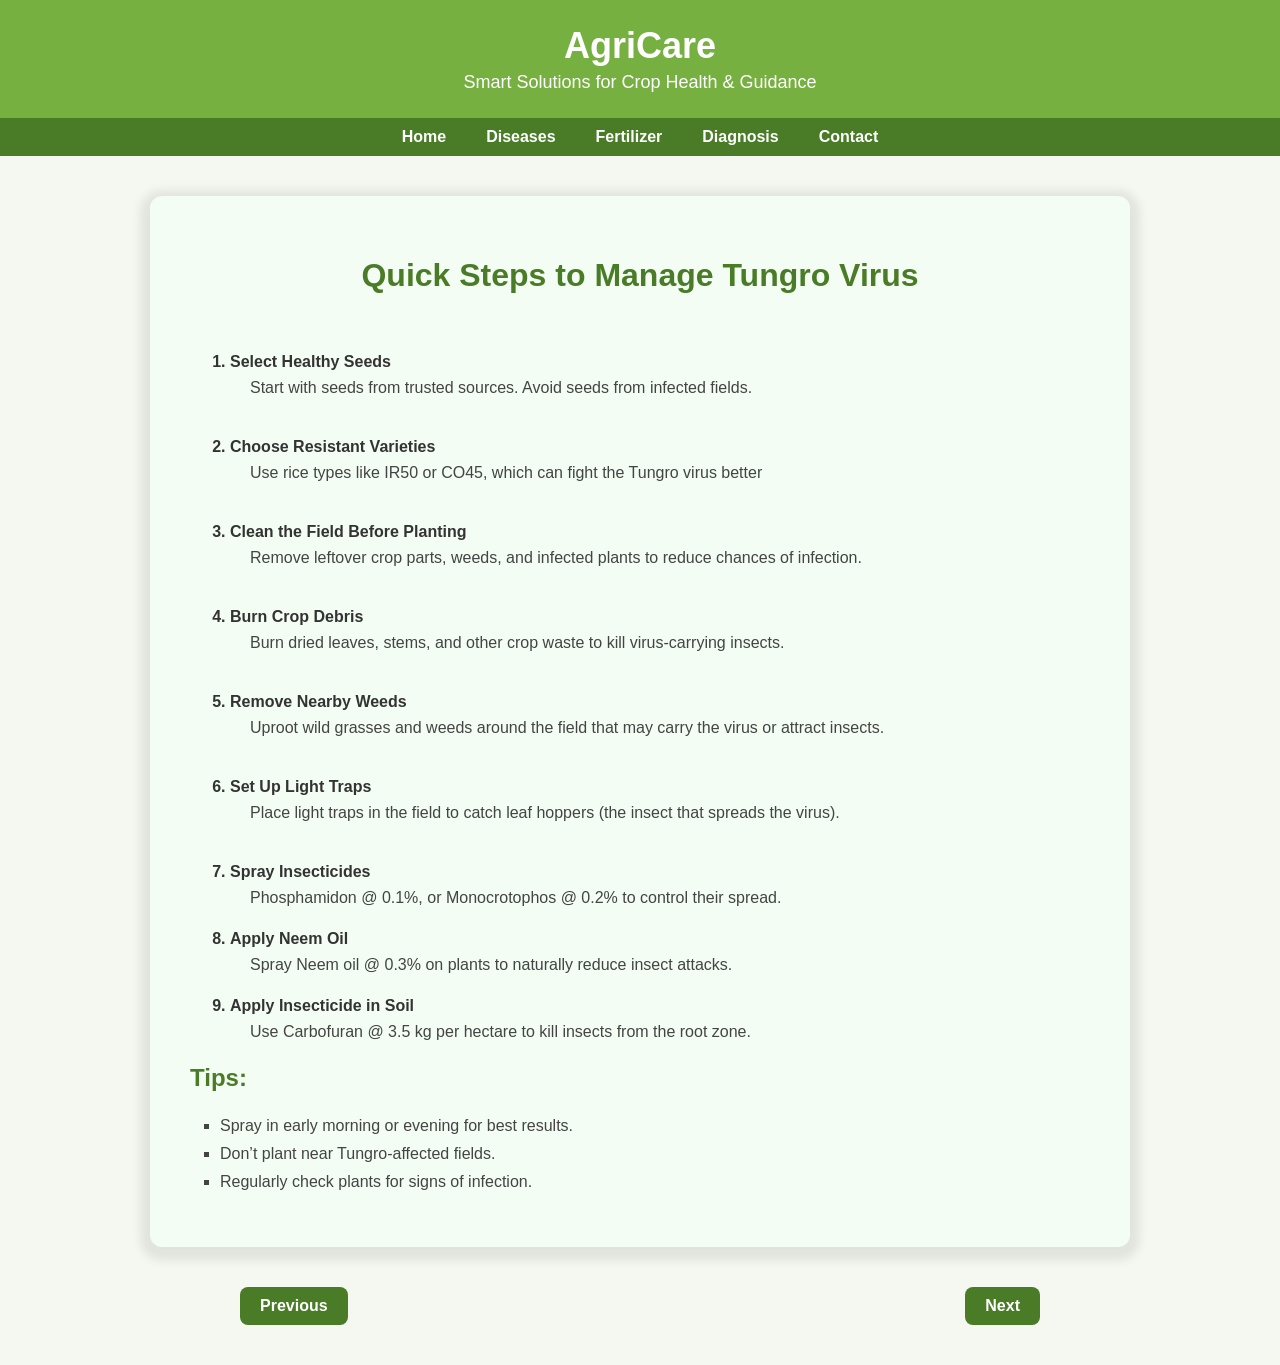
<file: tungro_virus.html>
<!DOCTYPE html>
<html lang="en">
<head>
  <meta charset="UTF-8">
  <title>Bacterial Blight Control Steps - AgriCare</title>
  <link rel="stylesheet" href="main.css">
</head>
<body>
  <header>
    <h1>AgriCare</h1>
    <p>Smart Solutions for Crop Health & Guidance</p>
  </header>

  <nav>
    <ul>
      <li><a href="index.html">Home</a></li>
      <li><a href="diseases.html">Diseases</a></li>
      <li><a href="fertilizer.html">Fertilizer</a></li>
      <li><a href="diagnosis.html">Diagnosis</a></li>
      <li><a href="contact.html">Contact</a></li>
    </ul>
  </nav>

<body>
    <div class="main5">
        <h1>Quick Steps to Manage Tungro Virus</h1><br>
        <ol>
            <li>Select Healthy Seeds</li>
            <p>Start with seeds from trusted sources. Avoid seeds from infected fields.</p><br>
            <li>Choose Resistant Varieties</li>
            <p>Use rice types like IR50 or CO45, which can fight the Tungro virus better</p><br>
            <li>Clean the Field Before Planting</li>
            <p>Remove leftover crop parts, weeds, and infected plants to reduce chances of infection.</p><br>
            <li>Burn Crop Debris</li>
            <p>Burn dried leaves, stems, and other crop waste to kill virus-carrying insects.</p><br>
            <li>Remove Nearby Weeds</li>
            <p>Uproot wild grasses and weeds around the field that may carry the virus or attract insects.</p><br>
            <li>Set Up Light Traps</li>
            <p>Place light traps in the field to catch leaf hoppers (the insect that spreads the virus).</p><br>
            <li>Spray Insecticides</li>
            <p>
               Phosphamidon @ 0.1%, or Monocrotophos @ 0.2% to control their spread.
            </p>
            <li>Apply Neem Oil</li>
            <p>Spray Neem oil @ 0.3% on plants to naturally reduce insect attacks.</p>
            <li>Apply Insecticide in Soil</li>
            <p>Use Carbofuran @ 3.5 kg per hectare to kill insects from the root zone.</p>
        </ol>
        <h2>Tips:</h2>
        <ul>
            <li>Spray in early morning or evening for best results.</li>
            <li>Don’t plant near Tungro-affected fields.</li>
            <li>Regularly check plants for signs of infection.</li>
        </ul>
    </div>
    <div class="navigation-buttons">
        <a href="fertilizer.html" class="nav-button"> Previous</a>
        <a href="Rust.html" class="nav-button">Next </a>
    </div>
</body>
</html>
</file>
<file: main.css>
/* Home page */
body {
  margin: 0;
  font-family: "Poppins", sans-serif;
  /* font-weight: 400; */
  font-style: normal;
  /* font-family: 'Segoe UI', Tahoma, Geneva, Verdana, sans-serif; */
  background-color: #f4f8f0;
  color: #333;
}

header {
  background-color: #76b041;
  color: white;
  padding: 25px 10px;
  /* padding: 20px 10px; */
  text-align: center;
}

header h1 {
  margin: 0;
  font-size: 36px;
}

header p {
  margin: 5px 0 0;
  font-size: 18px;
}

nav {
  background-color: #4a7c28;
}

nav ul {
  display: flex;
  justify-content: center;
  margin: 0;
  padding: 10px 0;
  list-style: none;
}

nav li {
  margin: 0 20px;
}

nav a {
  color: white;
  text-decoration: none;
  font-weight: bold;
  font-size: 16px;
}

nav a:hover {
  text-decoration: underline;
}

.main {
  padding: 30px 20px;
  max-width: 1000px;
  margin: auto;
}
.main h2{
  text-align: center;
  font-size: 30px;
}
.main h2:hover {
    transform: scale(1.2);
    color: #4a7c28;
}
.main p{
  text-align: center;
  font-size: 17px;
  font-family: "Poppins", sans-serif;
  font-weight: 400;
}
.main p:hover{
   /* transform: scale(1.02); */
  color:#4a7c28; ;
}
.firstimg {
  width: 100%;
  max-height: 400px;
  object-fit: cover;
  border-radius: 10px;
  margin-bottom: 20px;
}

footer {
  background-color: #d8efd3;
  color: #333;
  text-align: center;
  padding: 20px;
  margin-top: 50px;
  font-size: 14px;
}

footer {
  padding: 0;
  margin: 0;
  height: 100px; 
  overflow: hidden;
}

.footer-img {
  width: 100%;
  height: 100%;
  object-fit: cover;
  display: block;
}


/* --- Disease Page --- */
.main1 {
  padding: 30px 20px;
  max-width: 1000px;
  margin: auto;
}
.main1 h2{
  text-align: center;
  font-size: 30px;
}
.main1 h2:hover{
  color:#4a7c28; ;
}
.main1 h3{
  text-align: center;
  font-size: 20px;
}
.disease {
  background-color: #ffffff;
  border: 1px solid #cfe8b8;
  padding: 20px;
  margin: 25px 0;
  border-radius: 10px;
  box-shadow: 0 2px 5px rgba(0,0,0,0.05);
}

.disease h3 {
  color: #4a7c28;
  margin-top: 0;
}

.disease-img {
  width: 100%;
  max-width: 250px;
  height: 150px;
  border-radius: 6px;
  display: block;
  margin: 15px auto;
}
.disease img:hover {
    transform: scale(1.03);
}
/* .disease:hover {
    transform: scale(1.02);
} */
.disease p{
  line-height: 25px;
  font-weight: 400;
}
.disease strong{
  color: #28520c;
}
.main1 div{
  box-shadow: 2px 4px 8px 7px rgba(0, 0, 0, 0.05);
}


/* Fertilizer page */

.main2 {
  display: grid;
  grid-template-columns: repeat(3, 1fr);
  gap: 30px;
  padding: 30px;
  justify-items: center;
}

.main2 h2 {
  grid-column: 1 / -1; 
  text-align: center;
  font-size: 25px;
  margin-bottom: 10px;
}
.main2 h2:hover{
  color:#4a7c28; ;
}
.main2 h3:hover{
  color:rgb(3, 37, 15) ;
  text-decoration: underline;
  cursor: pointer;
}
.main2 h4{
  color:#53ad18;
}

.fertilizer-card {
  background-color: #ffffff;
  border: 1px solid #d2f0c2;
  padding: 20px;
  width: 100%;
  max-width: 410px;
  border-radius: 10px;
  box-shadow: 2px 4px 8px 7px rgba(0, 0, 0, 0.05);
  text-align: left;
  /* border-color: ; */
  border: 2px solid #53ad18;
}

.fertilizer-card h3 {
  color: #4a7c28;
  margin-bottom: 10px;
  text-align: center;
}

.fertilizer-card ul {
  padding-left: 20px;
  line-height: 1.6;
  color: #333;
}
.fertilizer-card:hover{
  transform: scale(1.04);
}
/* .fertilizer-card {
  cursor: pointer;
} */


/* Diagnosis Page */

.main3 {
  max-width: 900px;
  margin: 40px auto; /* creates spacing between header and content */
  padding: 30px;
  background-color: white;
  border-radius: 12px;
  box-shadow: 0 2px 8px 10px rgba(0, 0, 0, 0.08);
  line-height: 1.8;
  font-size: 16px;
  color: #333;
}

.main3 h1{
  text-align: center;
  color: #4a7c28;
}

.main3 h2 {
  font-size: 24px;
  margin-bottom: 15px;
  color: #4a7c28;
}

.main3 ol {
  padding-left: 20px;
  margin-top: 15px;
}

.main3 li {
  margin-bottom: 10px;
}


/* CONTACT PAGE */
.main4 h2{
  text-align: center;
  font-size: 30px;
}

.contact-form {
  max-width: 500px;
  margin: 0 auto;
  text-align: left;
  background-color: #fff;
  padding: 25px;
  border-radius: 9px;
  box-shadow: 0 0 10px rgba(0,0,0,0.1);
}

.contact-form label {
  display: block;
  margin-bottom: 6px;
  font-weight: bold;
  color: #4a7c28;
}

.contact-form input,
.contact-form textarea {
  width: 100%;
  padding: 10px;
  margin-bottom: 15px;
  border: 1px solid #ccc;
  border-radius: 6px;
  font-size: 14px;
}

.contact-form textarea {
  height: 120px;
  resize: vertical;
}

.contact-form button {
  background-color: #4a7c28;
  color: white;
  border: none;
  padding: 10px 20px;
  font-size: 16px;
  border-radius: 6px;
  cursor: pointer;
}

.contact-form button:hover {
  transform: scale(1.02);
  background-color: #3c631f;
}

.social-icons {
  margin-top: 10px;
}

.social-icons a img {
  width: 24px;
  height: 24px;
  margin: 0 8px;
  vertical-align: middle;
  transition: transform 0.3s ease;
}

.social-icons a:hover img {
  transform: scale(1.2);
}

/* bacterial blight tratrement page */
.main5 {
  padding: 40px;
  background-color: #f3fdf3;
  border-radius: 12px;
  box-shadow: 0 4px 10px 10px rgba(0, 0, 0, 0.08);
  max-width: 900px;
  margin: 40px auto;
  font-family: Arial, sans-serif;
}

.main5 h1 {
  text-align: center;
  color: #4a7c28;
  margin-bottom: 25px;
}

.main5 h2 {
  text-align: left;
  color: #4a7c28;
  margin-bottom: 25px;
}

.main5 ol li {
  font-weight: bold;
  margin-bottom: 5px;
  color: #333;
}

.main5 p {
  margin: 5px 0 20px 20px;
  color: #444;
  line-height: 1.5;
}

.main5 ul {
  padding-left: 30px;
  margin-top: 20px;
  color: #444;
}

.main5 ul li {
  list-style-type: square;
  margin-bottom: 10px;
}

/* buttons */
.navigation-buttons {
  display: flex;
  justify-content: space-between;
  max-width: 800px;
  margin: 40px auto;
  padding: 0 20px;
}

.nav-button {
  background-color: #4a7c28;
  color: white;
  padding: 10px 20px;
  text-decoration: none;
  border-radius: 8px;
  font-weight: bold;
  transition: background-color 0.3s ease;
}

.nav-button:hover {
  background-color: #37601e;
}
</file>
